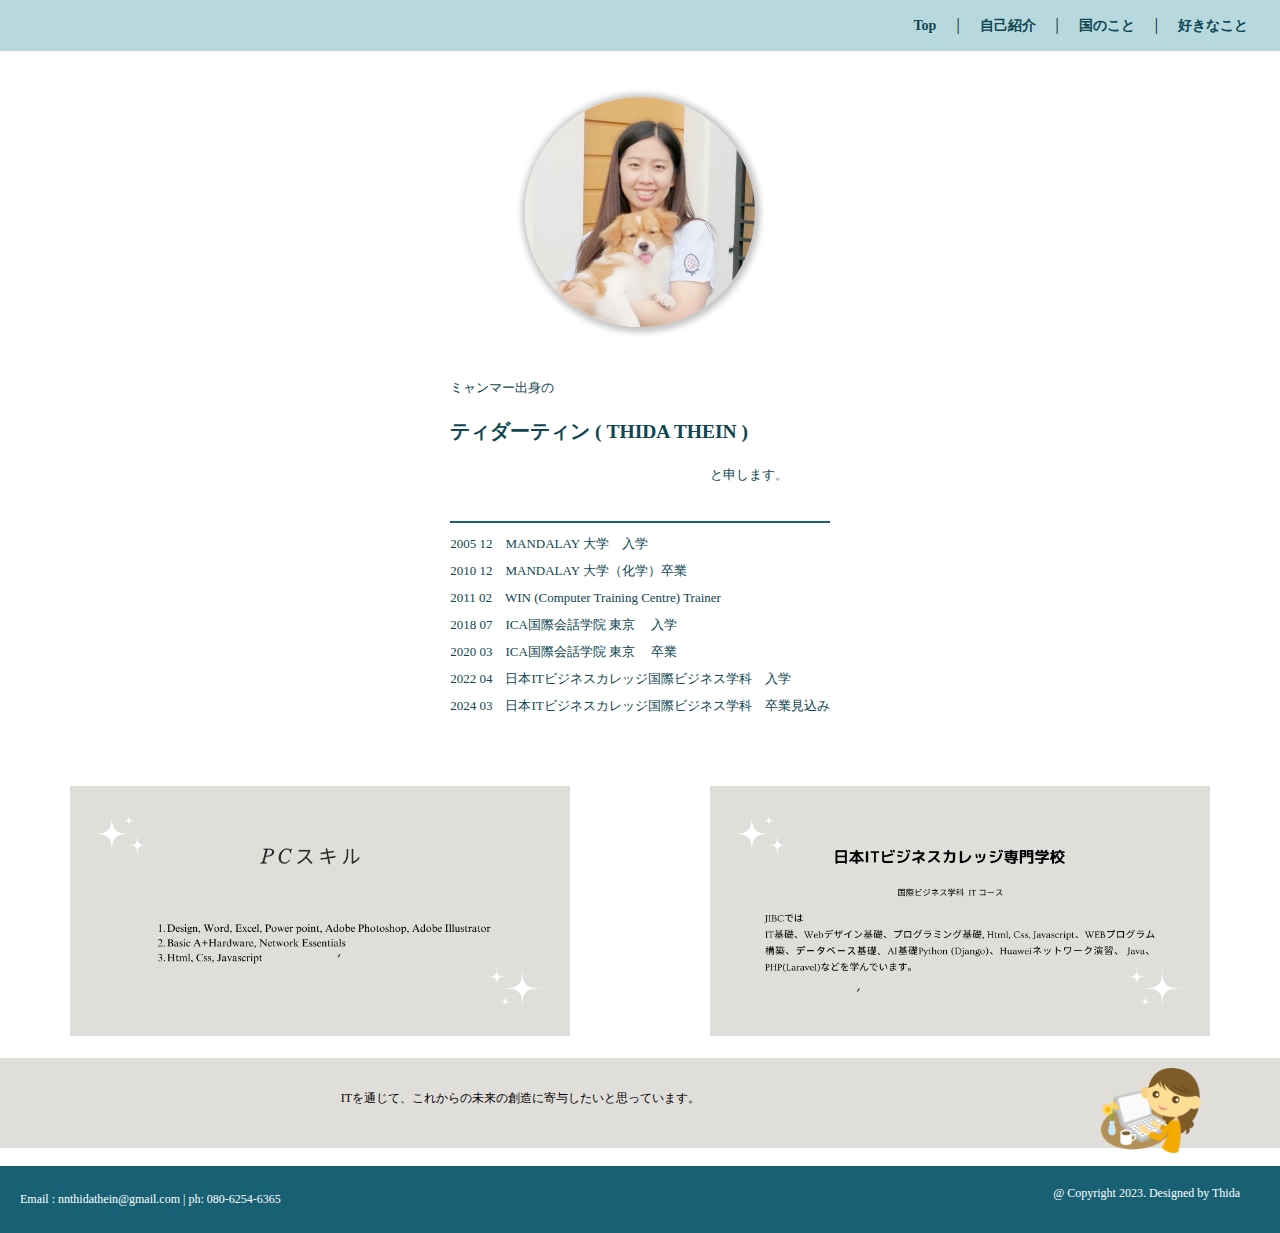
<file: my.html>
<!DOCTYPE html>
<html>
    <head>
        <title>THIDA PORFOLIO</title>
        <meta charset="UTF-8">
        <link href="./css/style.css" rel="stylesheet">

        <link rel="preconnect" href="https://fonts.googleapis.com">
        <link rel="preconnect" href="https://fonts.gstatic.com" crossorigin>
        <link href="https://fonts.googleapis.com/css2?family=Fascinate&display=swap" rel="stylesheet">
    </head>


    <body> 
        <div class="nav" align="right">
            <a href="index.html">Top</a> |
            <a href="my.html">自己紹介</a> |
            <a href="myan.html">国のこと</a> |
            <a href="hb.html">好きなこと</a>
        </div>
        <div>
            <p align="center" ><img class="myphoto" src="./media/mypic.jpg"></p>
        </div>
        
        <!-- <div class="video">
            <video src="./images/thida.mp4" autoplay loop muted playsinlin ></video>
        </div> -->

        <main role="main">
            <div class="flex-container">                     
                
                <div class="item4">
                    <br>ミャンマー出身の<br>                     
                    <h2>ティダーティン ( THIDA THEIN )</h2>
                    　　　　　　　　　　　　　　　　　　　　と申します。<br><br>
                    <hr color="#186174" >

                    2005 12　MANDALAY 大学　入学<br>
                    2010 12　MANDALAY 大学（化学）卒業<br>
                    2011 02　WIN (Computer Training Centre) Trainer<br>
                    2018 07　ICA国際会話学院 東京 　入学<br>
                    2020 03　ICA国際会話学院 東京 　卒業<br>
                    2022 04　日本ITビジネスカレッジ国際ビジネス学科　入学<br>
                    2024 03　日本ITビジネスカレッジ国際ビジネス学科　卒業見込み<br><br>
      
                </div>   
            </div>
            
            <div class="flex-container" >                     
                    <div class="item4">
                        <br>
                        <p><img class="itemimg4" src="./media/sk1.jpg"></p>               
                    </div>
                    <div class="item4">
                        <br>
                        <p><img class="itemimg4" src="./media/sk2.jpg"></p>                                    
                    </div>   
            </div>  
    </main>

    <div style="background-color: #E0DEDA;height: 90px;padding: 10px;" >
        <div class= "aboutcontainer">        
            <div class="aboutc2" >
                <p align="center">ITを通じて、これからの未来の創造に寄与したいと思っています。
                </p>
            </div>
            <div class="aboutc1">
                <img src="./media/about2.png" style="width: 100px; height: auto;">
            </div>
        </div>
        
    </div>

    <br>
    <div id ="footer" >
        <p> Email : nnthidathein@gmail.com | ph: 080-6254-6365</p>
        
        
        <label>&#64; Copyright 2023. Designed by Thida</label>
    </div>

    <!-- <style>
        body {
          background-image: url('./media/mywebcover.png');
          background-repeat: no-repeat;
          background-attachment: fixed;
          background-size: 100% 100%;
        }
        </style> -->
    </body>
</html>
</file>
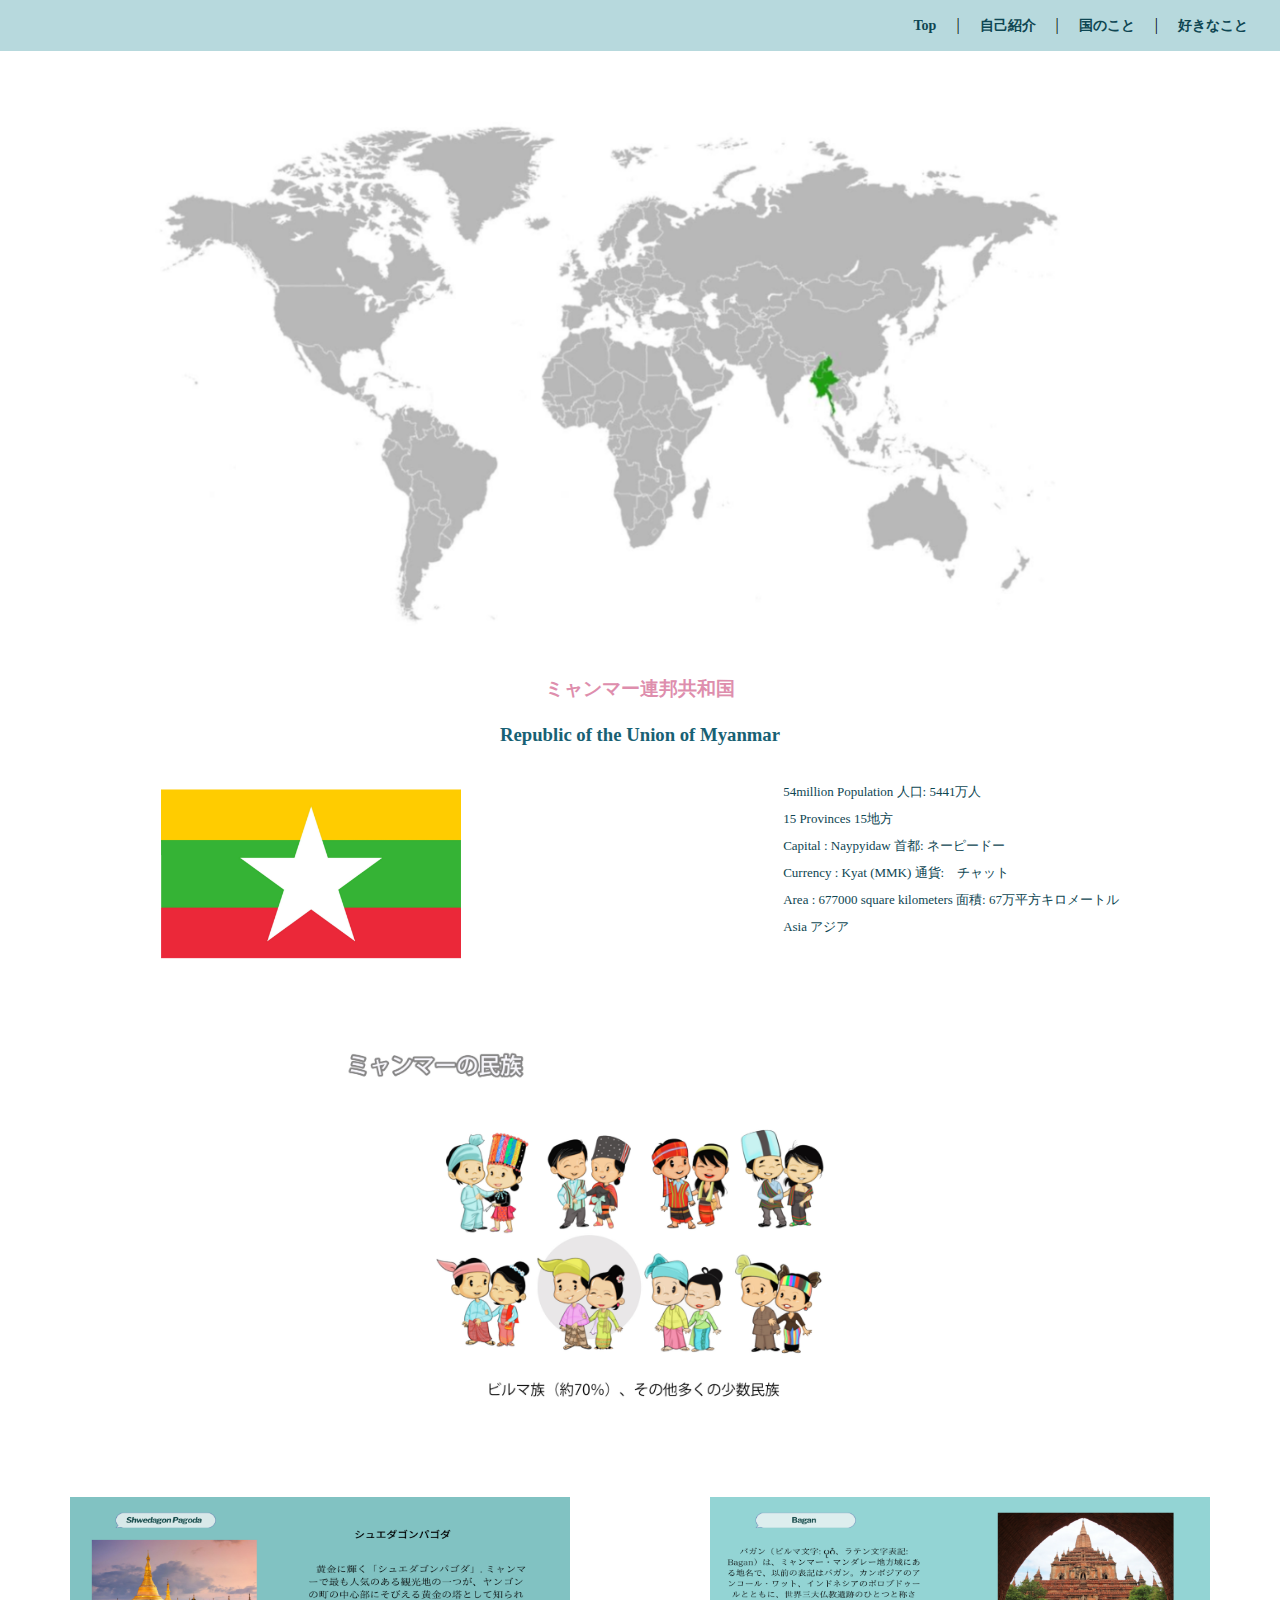
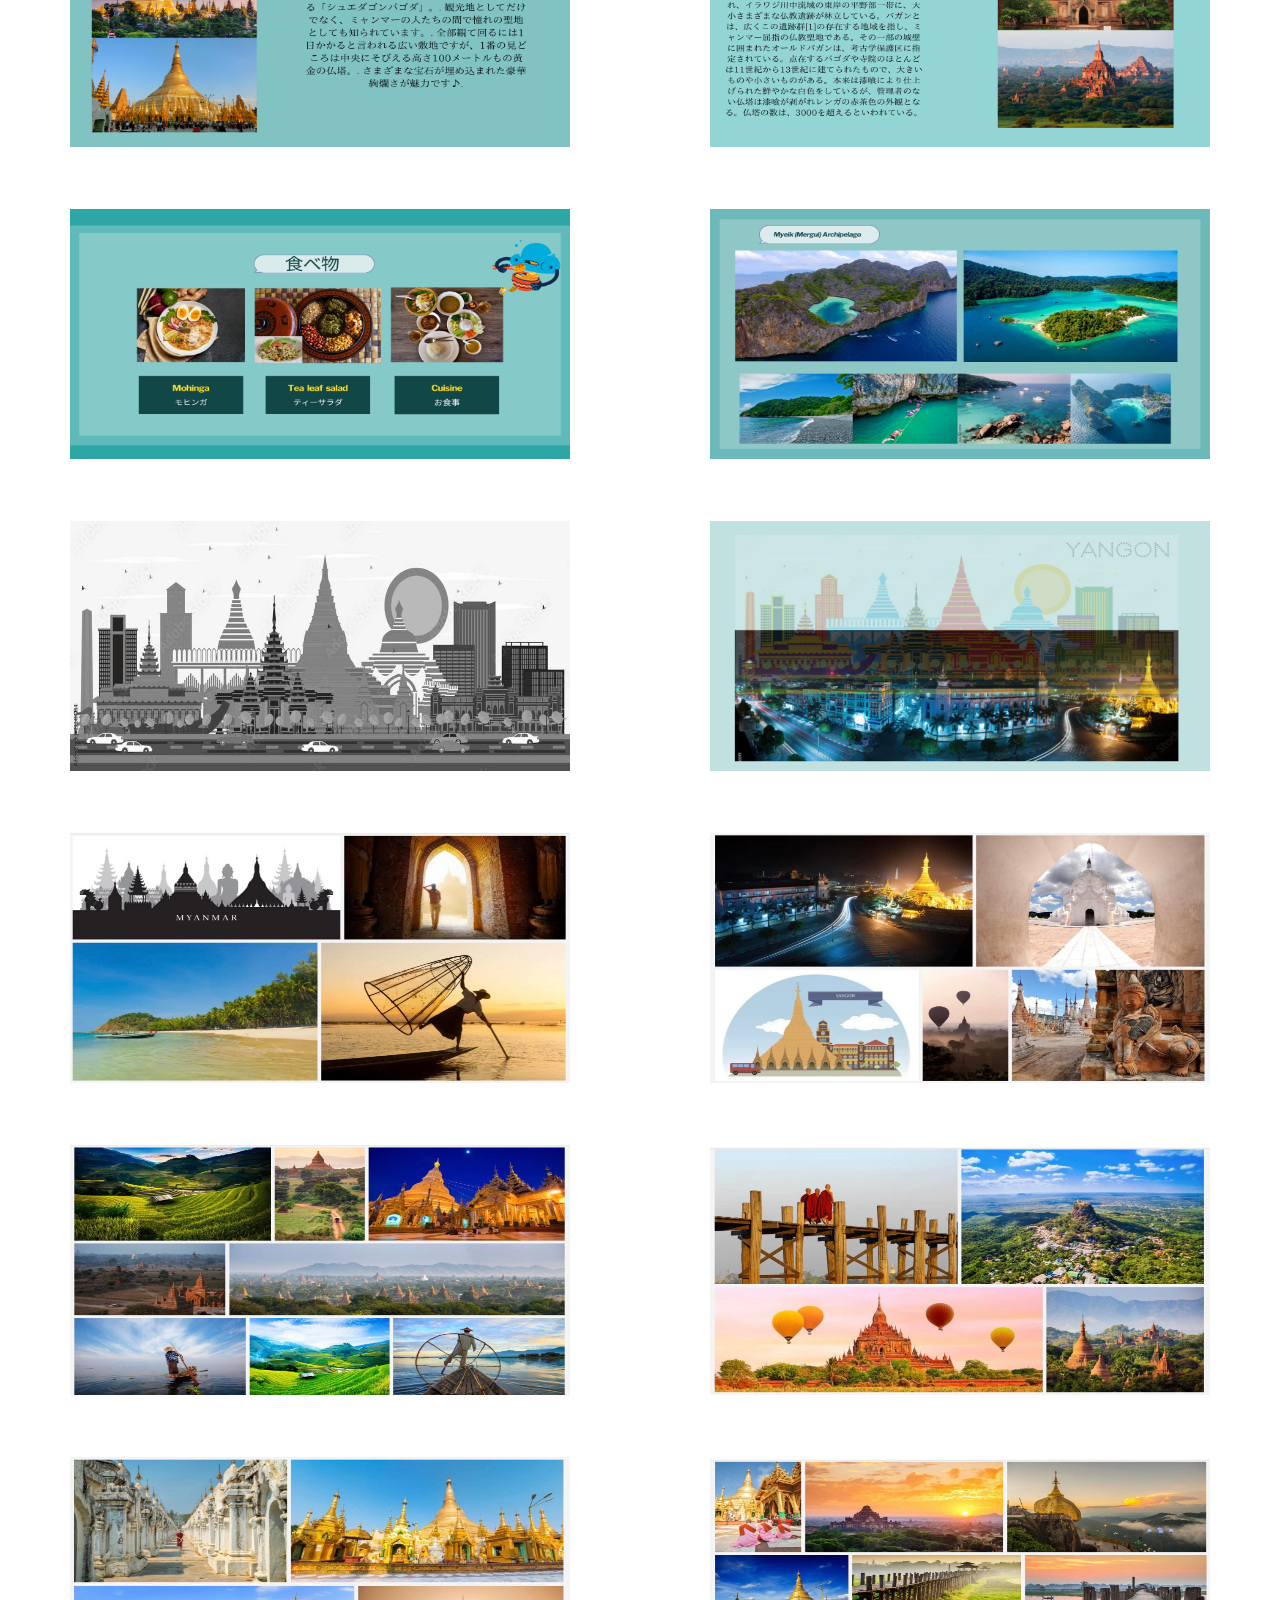
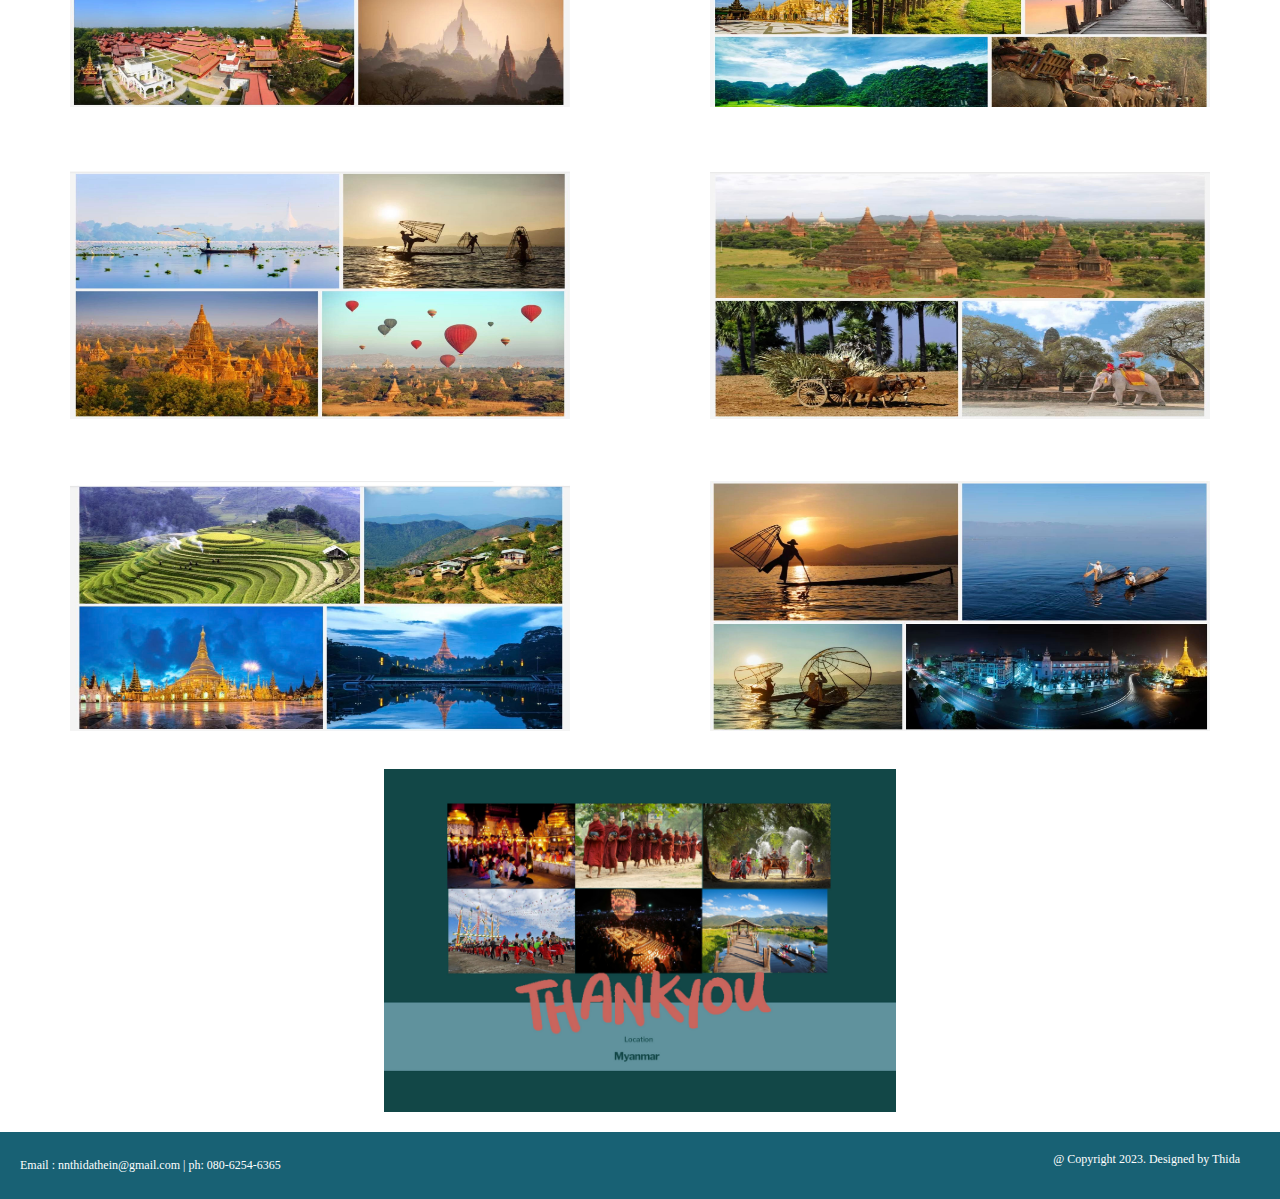
<file: myan.html>
<!DOCTYPE html>
<html>
    <head>
        <title>THIDA PORFOLIO</title>
        <meta charset="UTF-8">
        <link href="./css/style.css" rel="stylesheet">
    </head>

    <body>
        <div class="nav" align="right">
            <a href="index.html">Top</a> |
            <a href="my.html">自己紹介</a> |
            <a href="myan.html">国のこと</a> |
            <a href="hb.html">好きなこと</a>
        </div>
        <p align="center">
            <img src="./media/map.png" width="80%" /> 
        </p>
        
      
        <div >
            <div class="flex-container">
                <h3 align="center"><span class="welcolor">ミャンマー連邦共和国</span><br><br><span class="sitecolor"> Republic of the Union of Myanmar</span></h3>
            </div>
            <div class= "aboutcontainer">   
                <div class="aboutc1" >
                    <img src="./media/flag.jpg" style="width: 300px; height: auto;">
                </div>                   
                <div class="item4">
                           <p>
                                54million Population    人口: 5441万人<br> 
                                15 Provinces            15地方<br> 
                                Capital : Naypyidaw     首都: ネーピードー<br> 
                                Currency : Kyat (MMK)   通貨:　チャット <br> 
                                Area : 677000 square kilometers 面積: 67万平方キロメートル<br> 
                                Asia アジア<br> </p>
                </div>
                
            </div>
        </div>

        <main role="main">
            <div class="flex-container" >                     
                <p align="center"><img  src="./media/mpeople.jpg" style="width: 60%;"></p>
                <!-- <div class="item4">
                    <br>
                    <p><img class="itemimg4" src="./media/m1.jpg"></p>                                    
                </div>    -->
            </div>
            
            <div class="flex-container">    
                <div class="item4">
                    <br>
                    <p><img class="itemimg4" src="./images/mm4.png"></p>                                    
                </div>                    
                <div class="item4">
                    <br>
                    <p><img class="itemimg4" src="./images/mm5.png"></p>               
                </div>              
            </div>
            <div class="flex-container"> 
                <div class="item4">
                    <br>
                    <p><img class="itemimg4" src="./images/mm7.png"></p>                                    
                </div>                       
                <div class="item4">
                    <br>
                    <p><img class="itemimg4" src="./images/mm6.png"></p>               
                </div>
                
            </div>

            <div class="flex-container">                     
                <div class="item4">
                    <br>
                    <p><img class="itemimg4" src="./images/ggg.gif"></p>               
                </div>
                <div class="item4">
                    <br>
                    <p><img class="itemimg4" src="./images/mm2.png"></p>                                    
                </div>   
            </div> 


            <div class="flex-container">                     
                <div class="item4">
                    <br>
                    <p><img class="itemimg4" src="./images/1.jpg"></p>               
                </div>
                <div class="item4">
                    <br>
                    <p><img class="itemimg4" src="./images/2.jpg"></p>                                    
                </div>   
            </div>

            <div class="flex-container">                     
                <div class="item4">
                    <br>
                    <p><img class="itemimg4" src="./images/3.jpg"></p>               
                </div>
                <div class="item4">
                    <br>
                    <p><img class="itemimg4" src="./images/4.jpg"></p>                                    
                </div>   
            </div>

            <div class="flex-container">                     
                <div class="item4">
                    <br>
                    <p><img class="itemimg4" src="./images/5.jpg"></p>               
                </div>
                <div class="item4">
                    <br>
                    <p><img class="itemimg4" src="./images/6.jpg"></p>                                    
                </div>   
            </div>

            <div class="flex-container">                     
                <div class="item4">
                    <br>
                    <p><img class="itemimg4" src="./images/7.jpg"></p>               
                </div>
                <div class="item4">
                    <br>
                    <p><img class="itemimg4" src="./images/8.jpg"></p>                                    
                </div>   
            </div>

            <div class="flex-container">                     
                <div class="item4">
                    <br>
                    <p><img class="itemimg4" src="./images/9.jpg"></p>               
                </div>
                <div class="item4">
                    <br>
                    <p><img class="itemimg4" src="./images/10.jpg"></p>                                    
                </div>   
            </div>

            
        <p align="center" >
            <img src="./images/mm8.png" width="40%" /> 
        </p>
        

    </main>
    <div id ="footer" >
        <p> Email : nnthidathein@gmail.com | ph: 080-6254-6365</p>
        
        
        <label>&#64; Copyright 2023. Designed by Thida</label>
    </div>
    </body>
</html>
</file>
<file: css/style.css>
body
{
    margin: 0;
}
.container
{
    width: 100%;
    position: relative;
}
#inn
{
  position: absolute;
  top: 50%; 
  left: 3%;
  transform: translate(0%, -50%);
  padding: 20px;
  color: white;
  font-size: 100%; 
  font-family: 'Poiret One', cursive;
  line-height: 30%;
}
#inn2
{
  position: absolute;
  top: 50%;
  left: 51%;
  transform: translate(-10%, -50%);
  padding: 0px;
  line-height: 27px;
  text-align: justify;
  color: #0e4652;
  font-size: 27px;
  font-family: 'Cormorant', serif;
  
}
.nav
{
    /* border: 2px solid green; */
    background-color: #b7d9dd; 
    align-items: right;
    padding: 16px;   
    /* position: fixed; */
    position: sticky;
    margin: 0;
    top: 0px;
    /* line-height: 30px; */
    
    z-index: 20;
}
.nav > a
{
   /* border: 2px solid red; */
    width: 100%;
    height:fit-content;
    padding: 4px 16px;
    text-decoration: none;
    color: #0e4652;
    font-family: calibri;
    font-weight: bold;
    font-size: 14px;
    
    /* box-shadow: 1px 1px 0px 0px rgba(0,0,0,0.20); */
    
}
.nav > a:hover
{
    background-color: transparent;
    color: black;
}
.all
{
    width: 97%;
    margin: auto;
    display: flex;
    flex-wrap: wrap;
    row-gap: 30px;
    justify-content: space-around;
    padding: 20px;
    flex-basis: content;
}
.a{
    display: block;
    width: 70%;
    text-align: justify;
    font-size: 16px;
}
.welcolor
{
    color: #de8ead;
}
.sitecolor
{
    color: #186174;
}
.aboutcontainer
{
        display: flex;      
        justify-content: space-around;
        flex-wrap: wrap;              
}
.aboutc1
{
    flex-basis: content;
    
}
.aboutc2
{
    
    flex-basis: 70%;
    text-align: justify;
    padding: 10px;
    font-size: 12px;
   
}

.b
{
    /* border: 2px solid rgb(193, 186, 186); */
    padding: 30px;
    /* display: block; */
    /* width: auto; */
    flex-basis: 21%;
    flex-direction: row;
    height: fit-content;
    text-align: justify;
    /* padding: 10px 10px 10px 40px; */
    box-shadow: 1px 1px 6px 4px rgb(158, 158, 158);
    margin-top: 30px;
    transition: all 1s;
    text-align: center;
    
}
.b > h3{
    text-align: center;
    font-family: 'Philosopher', sans-serif;
}
.myphoto
{
    /* border: 2px solid rgb(249, 249, 249); */
   box-shadow: 1px 1px 6px 4px #c3c3c4;
   border-radius: 100%; 
   width: 18%; 
   height: auto; 
   margin-top: 30px;
   /* padding: 7px;  */
}

.seica>img{
     /* border: 2px solid rgb(249, 249, 249); */
    box-shadow: 1px 1px 6px 4px #c3c3c4;
    border-radius: 100%; 
    width: 70%; 
    height: auto; 
}

.item
{
    font-size: 10px;
    display: block;
    width: 98%;
    height: 50px;
    position: relative;
    

}   

.item > hr
{
    width: 90%;
    position: absolute;
    top: 6px
    
    
    
}
.item > a
{
    position: absolute;
    right: 0;
    top: 0;
    background-color: #186174;
    padding: 4px 10px 4px 10px;
    border: 2px solid #186174;
    text-decoration: none;
    font-weight: bold;
    color: white;
    border-top-left-radius: 10px; 
    border-bottom-right-radius: 10px;
    box-shadow: 2px 2px 0px 0px rgba(0,0,0,0.20);
   
}   

/* other css */

.flex-container{
    display: flex;
    justify-content: space-around;
    flex-wrap: wrap;  
}
.item{
    flex-basis: 45%; 
    
}
.itema{
    flex-basis: 20%; 
    
}
.flex-item-img{
    /* width: 300px;
    height: auto; */
    /* border: 2px solid rgb(249, 249, 249); */
    box-shadow: 1px 1px 6px 4px #c3c3c4;
    border-radius: 100%; 
    width: 300px; 
    height: auto; 

}

.area{
    background-color: rgb(249, 249, 248);
}


.item3{
    flex-basis: content;
}
.flex-item3-img{
    width: 600px;
    height: 350px;
   
}
.item3a{
    flex-basis: 40%;
}

.myitem{
    flex-basis: content;
}
.flex-myitem-img{
    width: 1000px;
    height: 200px;

}

.item4{
    flex-basis: content;
    color: #0e4652;
    font-size: small;
    line-height: 27px;
    
   
}

.itemimg4{
    width:500px;
    height:250px;
    
}

.video{
    background-color: red;;
    width: 100%;
    height: auto;
   background: url(../images/me.jpg) no-repeat center/cover;
    top: 0;
    left: 0;
    overflow: hidden;
    z-index: -1;
    
  }

.video > video{
    min-width:100%;
    min-height:100%;
}



#footer
{
    width: 100%;
    display: flex;   
    justify-content: space-between;
    text-decoration: none;
    background-color: #186174; 
    padding: 10px;
    
}
#footer > p
{
    color: white;
    text-decoration: none;   
    padding: 4px 10px;
    font-size: 12px;
    text-align: center;
    /* margin-left: 3%;
    text-wrap: wrap; */
    
}
#footer > label
{
    margin-left: 10%;
    /* margin-right: 10%; */
    color: white;
    text-decoration: none;
    text-align: center;
    font-size: 12px;
    width: fit-content;
    padding: 10px 30px 10px 30px;
     vertical-align: middle;
}

/* ---------- */


* {
    box-sizing: border-box;
  }
  
  /* Position the image container (needed to position the left and right arrows) */
  .container {
    position: relative;
    /* box-shadow: 1px 1px 6px 4px rgb(93, 95, 96); */
    width: 100%;
    
   
  }
  
  /* Hide the images by default */
  .mySlides {
    display: none;
    padding: 16px;
    /* box-shadow: 1px 1px 6px 4px rgb(93, 95, 96);  */

  }
  
  /* Add a pointer when hovering over the thumbnail images */
  .cursor {
    cursor: pointer;
  }
  
  /* Next & previous buttons */
  .prev,
  .next {
    cursor: pointer;
    position: absolute;
    top: 40%;
    width: auto;
    padding: 16px;
    margin-top: -50px;
    color: white;
    font-weight: bold;
    font-size: 20px;
    border-radius: 0 3px 3px 0;
    user-select: none;
    -webkit-user-select: none;
  }
  
  /* Position the "next button" to the right */
  .next {
    right: 0;
    border-radius: 3px 0 0 3px;
  }
  
  /* On hover, add a black background color with a little bit see-through */
  .prev:hover,
  .next:hover {
    background-color: rgba(0, 0, 0, 0.8);
  }
  
  /* Number text (1/3 etc) */
  .numbertext {
    color: #f2f2f2;
    font-size: 12px;
    font-weight: bold;
    padding: px 12px;
    position: absolute;
    top: 0;
    
  }
  
  /* Container for image text */
  .caption-container {
    text-align: center;
    font-weight: bold;
    /* font-style: italic; */
    background-color: rgb(205, 207, 209);
   
    padding: 2px 16px;
    color: rgb(16, 15, 15);

    

    
  }
  
  .row:after {
    content: "";
    display: table;
    clear: both;
  }
  
  /* Six columns side by side */
  .column {
    float: left;
    width: 16.66%;
    background-color: #c3c3c4;
  }
  
  /* Add a transparency effect for thumnbail images */
  .demo {
    opacity: 0.6;
  }
  
  .active,
  .demo:hover {
    opacity: 1;
  }
</file>
